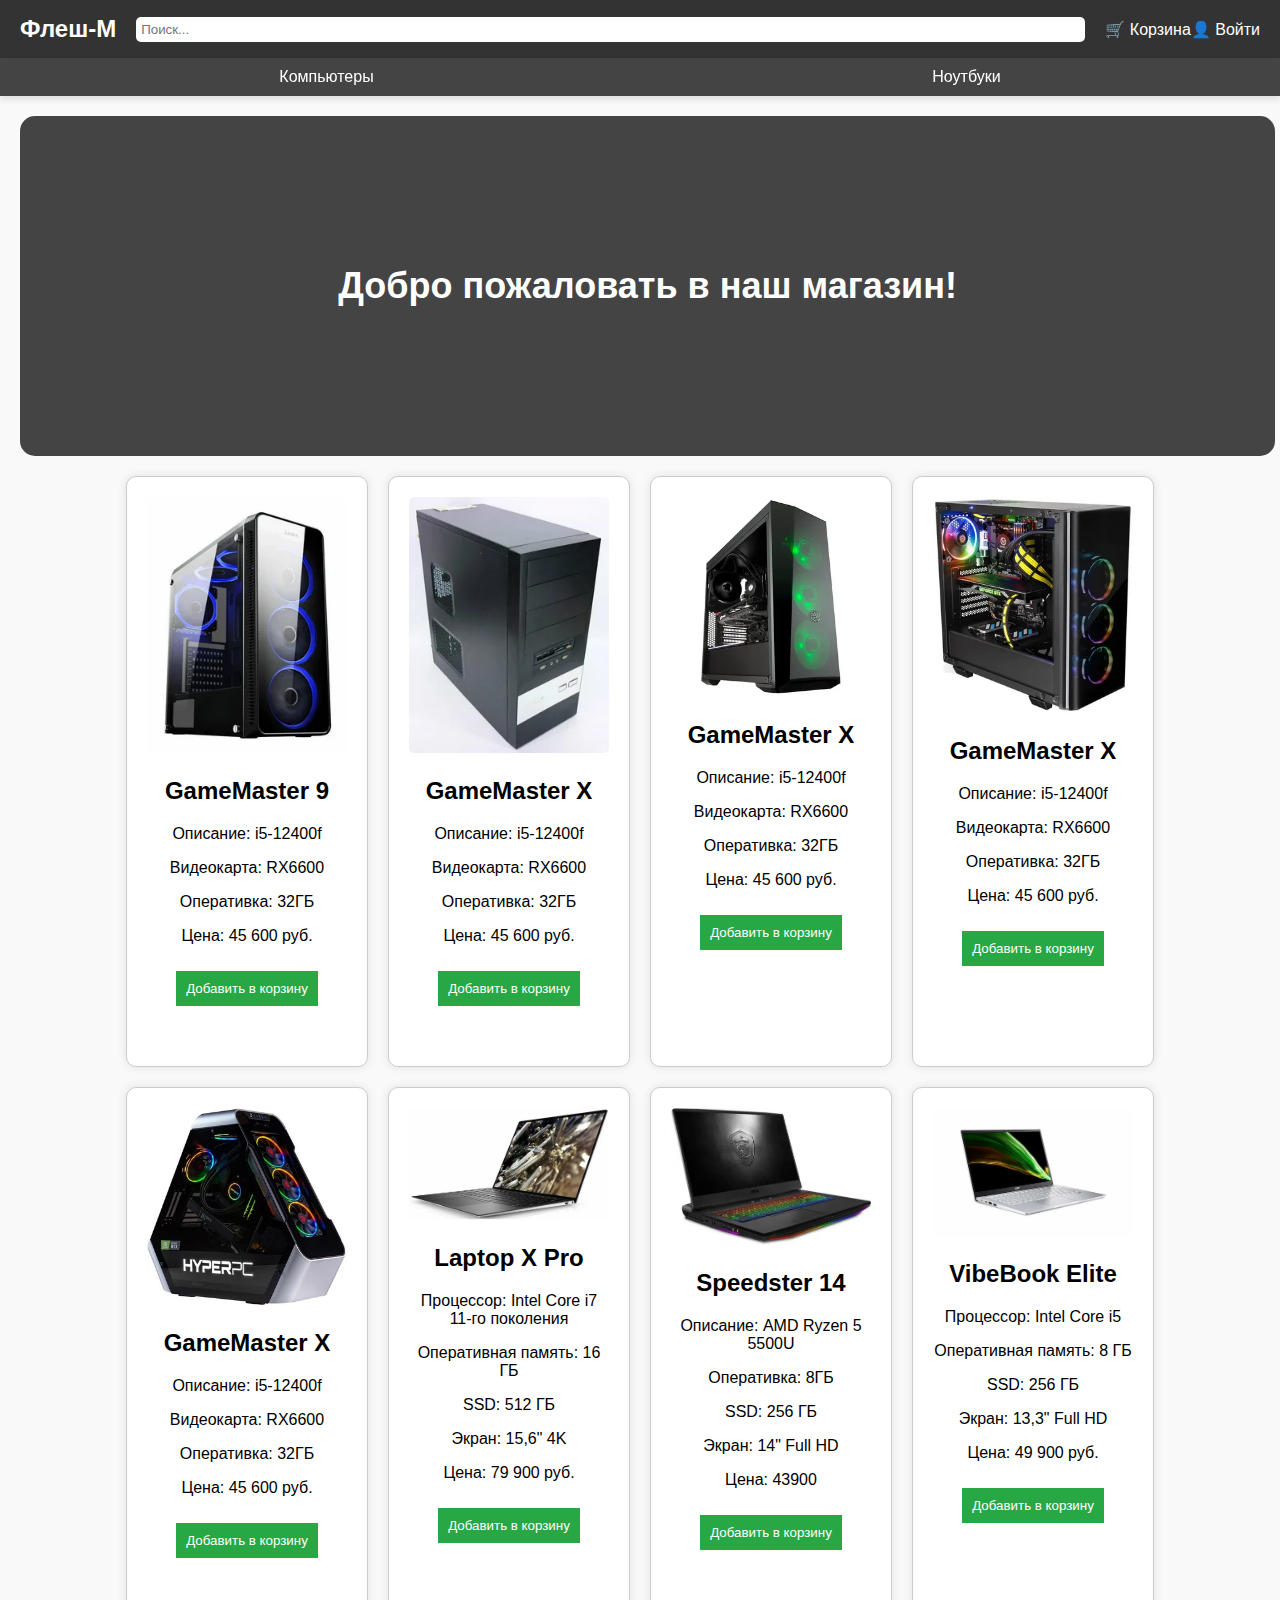
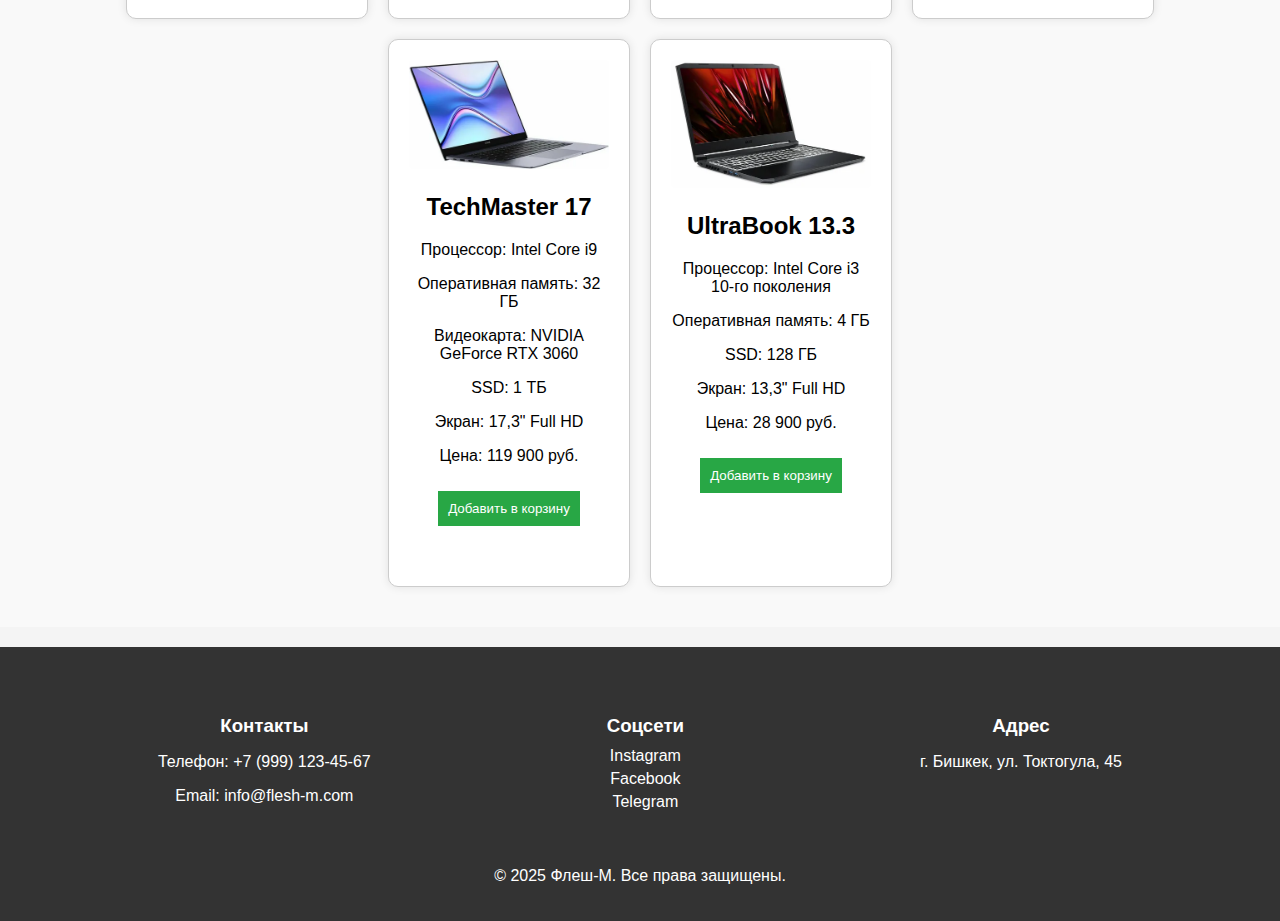
<file: index.html>
<!DOCTYPE html>
<html lang="ru">

<head>
    <meta charset="UTF-8">
    <meta name="viewport" content="width=device-width, initial-scale=1.0">
    <title>Магазин компьютеров</title>
    <link rel="stylesheet" href="styles.css">
    <link rel="stylesheet" href="mobile.css" media="screen and (max-width: 768px)">
    <meta name="viewport" content="width=device-width, initial-scale=1, maximum-scale=1">
</head>

<body>
    <header>
        <div class="logo">Флеш-М</div>
        <input type="text" placeholder="Поиск..." class="search-bar">
        <div class="cart" onclick="goToCartPage()">🛒 Корзина</div>
        <div class="user" onclick="window.location.href='vhod.html'">👤 Войти</div>
    </header>

    <nav>
        <ul>
            <li><a href="computer.html">Компьютеры</a></li>
            <li><a href="noytbyk.html">Ноутбуки</a></li>
            <!-- <li><a href="play_furniture.html">Игровая мебель</a></li> -->
        </ul>
    </nav>

    <main>
        <section class="dynamic-section">
            <h2 id="dynamic-text">Добро пожаловать в наш магазин!</h2>
        </section>

        <section class="catalog">

            <div class="product" onclick="goToProductPage(
         'GameMaster X', 
         'i5-12400f', 
         '32 ГБ', 
         'N/A',  
         'N/A', 
         45600, 
         'image/computer_1.webp',
         'GameMaster X — это мощный компьютер, оснащенный процессором **i5-12400f** и **32 ГБ оперативной памяти**. Эта конфигурация идеально подходит для игровых и профессиональных задач, таких как видеомонтаж и 3D-рендеринг. Видеокарта **RX6600** обеспечит отличную графику для любых современных игр. Компьютер представляет собой отличное решение для геймеров и пользователей, которым требуется высокая производительность.'
     )">
                <img src="image/computer_1.webp" alt="computer">
                <h2>GameMaster 9</h2>
                <p>Описание: i5-12400f</p>
                <p>Видеокарта: RX6600</p>
                <p>Оперативка: 32ГБ</p>
                <p>Цена: 45 600 руб.</p>
                <button
                    onclick="addToCart('GameMaster 9', 'i5-12400f', '32ГБ', 'RX6600', 45600, 'image/computer_1.webp')">Добавить
                    в корзину</button>
            </div>

            <div class="product" onclick="goToProductPage(
                'GameMaster X', 
                'i5-12400f', 
                '32 ГБ', 
                'N/A',  
                'N/A',  
                45600, 
                'image/computer_2.webp',
                'GameMaster X — это мощный компьютер, оснащенный процессором **i5-12400f** и **32 ГБ оперативной памяти**. Эта конфигурация идеально подходит для игровых и профессиональных задач, таких как видеомонтаж и 3D-рендеринг. Видеокарта **RX6600** обеспечит отличную графику для любых современных игр. Компьютер представляет собой отличное решение для геймеров и пользователей, которым требуется высокая производительность.'
            )">
                <img src="image/computer_2.webp" alt="computer">
                <h2>GameMaster X</h2>
                <p>Описание: i5-12400f</p>
                <p>Видеокарта: RX6600</p>
                <p>Оперативка: 32ГБ</p>
                <p>Цена: 45 600 руб.</p>
                <button
                    onclick="addToCart('GameMaster X', 'i5-12400f', '32ГБ', 'RX6600', 45600, 'image/computer_2.webp')">Добавить
                    в корзину</button>
            </div>


            <div class="product" onclick="goToProductPage(
         'GameMaster X', 
         'i5-12400f', 
         '32 ГБ', 
         'N/A',  
         'N/A',  
         45600, 
         'image/computer_3.webp',
         'GameMaster X — это мощный компьютер, оснащенный процессором **i5-12400f** и **32 ГБ оперативной памяти**. Эта конфигурация идеально подходит для игровых и профессиональных задач, таких как видеомонтаж и 3D-рендеринг. Видеокарта **RX6600** обеспечит отличную графику для любых современных игр. Компьютер представляет собой отличное решение для геймеров и пользователей, которым требуется высокая производительность.'
     )">
                <img src="image/computer_3.webp" alt="computer">
                <h2>GameMaster X</h2>
                <p>Описание: i5-12400f</p>
                <p>Видеокарта: RX6600</p>
                <p>Оперативка: 32ГБ</p>
                <p>Цена: 45 600 руб.</p>
                <button
                    onclick="addToCart('GameMaster X', 'i5-12400f', '32ГБ', 'RX6600', 45600, 'image/computer_3.webp')">Добавить
                    в корзину</button>
            </div>


            <div class="product" onclick="goToProductPage(
         'GameMaster X', 
         'i5-12400f', 
         '32 ГБ', 
         'N/A',  
         'N/A',  
         45600, 
         'image/computer_5.webp',
         'GameMaster X — это мощный компьютер, оснащенный процессором **i5-12400f** и **32 ГБ оперативной памяти**. Эта конфигурация идеально подходит для игровых и профессиональных задач, таких как видеомонтаж и 3D-рендеринг. Видеокарта **RX6600** обеспечит отличную графику для любых современных игр. Компьютер представляет собой отличное решение для геймеров и пользователей, которым требуется высокая производительность.'
     )">
                <img src="image/computer_5.webp" alt="computer">
                <h2>GameMaster X</h2>
                <p>Описание: i5-12400f</p>
                <p>Видеокарта: RX6600</p>
                <p>Оперативка: 32ГБ</p>
                <p>Цена: 45 600 руб.</p>
                <button
                    onclick="addToCart('GameMaster X', 'i5-12400f', '32ГБ', 'RX6600', 45600, 'image/computer_5.webp')">Добавить
                    в корзину</button>
            </div>

            <div class="product" onclick="goToProductPage(
                'GameMaster X', 
                'i5-12400f', 
                '32 ГБ', 
                'N/A',  
                'N/A',  
                45600, 
                'image/computer_6.webp',
                'GameMaster X — это мощный компьютер, оснащенный процессором **i5-12400f** и **32 ГБ оперативной памяти**. Эта конфигурация идеально подходит для игровых и профессиональных задач, таких как видеомонтаж и 3D-рендеринг. Видеокарта **RX6600** обеспечит отличную графику для любых современных игр. Компьютер представляет собой отличное решение для геймеров и пользователей, которым требуется высокая производительность.'
            )">
                <img src="image/computer_6.webp" alt="computer">
                <h2>GameMaster X</h2>
                <p>Описание: i5-12400f</p>
                <p>Видеокарта: RX6600</p>
                <p>Оперативка: 32ГБ</p>
                <p>Цена: 45 600 руб.</p>
                <button
                    onclick="addToCart('GameMaster X', 'i5-12400f', '32ГБ', 'RX6600', 45600, 'image/computer_6.webp')">Добавить
                    в корзину</button>
            </div>


            <div class="product" onclick="goToProductPage(
         'Laptop X Pro', 
         'Intel Core i7 11-го поколения', 
         '16 ГБ', 
         'SSD 512 ГБ', 
         '15,6\' 4K', 
         79900, 
         'image/nourbyk_1.webp',
         'Этот ноутбук оснащён мощным процессором Intel Core i7, который обеспечит отличную производительность в любых задачах — от повседневной работы до сложных вычислений и видеомонтажа. С экраном 15,6 дюйма с разрешением 4K вы сможете наслаждаться яркими и четкими изображениями, а быстрый SSD на 512 ГБ позволяет хранить все важные данные и быстро загружать приложения. Идеален для профессионалов, студентов и всех, кто ценит скорость, стиль и мощь в одном устройстве. Батарея устройства обеспечивает до 12 часов работы без подзарядки.'
     )">
                <img src="image/nourbyk_1.webp" alt="Laptop X Pro">
                <h2>Laptop X Pro</h2>
                <p>Процессор: Intel Core i7 11-го поколения</p>
                <p>Оперативная память: 16 ГБ</p>
                <p>SSD: 512 ГБ</p>
                <p>Экран: 15,6" 4K</p>
                <p>Цена: 79 900 руб.</p>
                <button
                    onclick="addToCart('Laptop X Pro', 'Intel Core i7 11-го поколения', '16 ГБ', '512 ГБ', 79900, 'image/nourbyk_1.webp')">Добавить
                    в корзину</button>
            </div>

            <div class="product"
                onclick="goToProductPage('Speedster 14', 
                'AMD Ryzen 5 5500U', 
                '8 ГБ', 
                'SSD 256 ГБ', 
                '14\' Full HD', 
                43900, 
                'image/nourbyk_2.webp',
                'Cтильный и мощный ноутбук, идеально подходящий для работы и повседневных задач. Оснащен процессором AMD Ryzen 5 5500U, который обеспечивает отличную производительность и многозадачность. 8 ГБ оперативной памяти позволяют работать с несколькими приложениями одновременно без замедлений, а SSD на 256 ГБ гарантирует быструю загрузку системы и программ. Большой 14-дюймовый экран с разрешением Full HD подарит яркие и четкие изображения, идеален для работы с документами, просмотра видео и игр. Элегантный и компактный корпус делает ноутбук удобным для ежедневных поездок, при этом его высокая производительность удовлетворит требования большинства пользователей.')">
                <img src="image/nourbyk_2.webp" alt="Speedster 14">
                <h2>Speedster 14</h2>
                <p>Описание: AMD Ryzen 5 5500U</p>
                <p>Оперативка: 8ГБ</p>
                <p>SSD: 256 ГБ</p>
                <p>Экран: 14" Full HD</p>
                <p>Цена: 43900</p>
                <button
                    onclick="addToCart('Speedster 14', 'AMD Ryzen 5 5500U', '8ГБ', '256 ГБ', 43900, 'image/nourbyk_2.webp')">Добавить
                    в корзину</button>
            </div>

            <div class="product" onclick="goToProductPage(
         'VibeBook Elite', 
         'Intel Core i5', 
         '8 ГБ', 
         'SSD 256 ГБ', 
         '13,3\' Full HD', 
         49900, 
         'image/nourbyk_3.webp',
         'VibeBook Elite — компактный и мощный ноутбук, который идеально подходит для работы, учебы и повседневных задач. Оснащен процессором **Intel Core i5**, который обеспечивает отличную производительность для большинства задач. **8 ГБ оперативной памяти** обеспечивают плавную работу с несколькими приложениями одновременно, а **SSD на 256 ГБ** позволяет хранить все необходимые данные и быстро загружать системы и программы. Экран **13,3 дюйма Full HD** обеспечивает яркую и четкую картинку для комфортного просмотра. Этот ноутбук является отличным выбором для тех, кто ищет баланс между производительностью и компактностью. Батарея устройства обеспечивает до 10 часов работы без подзарядки.'
     )">
                <img src="image/nourbyk_3.webp" alt="VibeBook Elite">
                <h2>VibeBook Elite</h2>
                <p>Процессор: Intel Core i5</p>
                <p>Оперативная память: 8 ГБ</p>
                <p>SSD: 256 ГБ</p>
                <p>Экран: 13,3" Full HD</p>
                <p>Цена: 49 900 руб.</p>
                <button
                    onclick="addToCart('VibeBook Elite', 'Intel Core i5', '8 ГБ', '256 ГБ', 49900, 'image/nourbyk_3.webp')">Добавить
                    в корзину</button>
            </div>


            <div class="product" onclick="goToProductPage(
         'TechMaster 17', 
         'Intel Core i9', 
         '32 ГБ', 
         'SSD 1 ТБ', 
         '17,3\' Full HD', 
         119900, 
         'image/nourbyk_4.webp',
         'TechMaster 17 — это мощный ноутбук, созданный для профессионалов и геймеров. Оснащён **процессором Intel Core i9**, который обеспечивает невероятную производительность, идеально подходящий для сложных задач, таких как видеомонтаж, 3D-рендеринг и игры. С **32 ГБ оперативной памяти** и видеокартой **NVIDIA GeForce RTX 3060** он способен справляться с самыми требовательными программами и играми. **SSD на 1 ТБ** обеспечивает огромный объём для хранения данных и быструю загрузку приложений. Большой **17,3-дюймовый экран Full HD** подарит вам незабываемое визуальное восприятие. Этот ноутбук подходит тем, кто не готов идти на компромиссы и хочет иметь лучший инструмент для работы и развлечений.'
     )">
                <img src="image/nourbyk_4.webp" alt="TechMaster 17">
                <h2>TechMaster 17</h2>
                <p>Процессор: Intel Core i9</p>
                <p>Оперативная память: 32 ГБ</p>
                <p>Видеокарта: NVIDIA GeForce RTX 3060</p>
                <p>SSD: 1 ТБ</p>
                <p>Экран: 17,3" Full HD</p>
                <p>Цена: 119 900 руб.</p>
                <button
                    onclick="addToCart('TechMaster 17', 'Intel Core i9', '32 ГБ', '1 ТБ', 119900, 'image/nourbyk_4.webp')">Добавить
                    в корзину</button>
            </div>

            <div class="product" onclick="goToProductPage(
         'UltraBook 13.3', 
         'Intel Core i3 10-го поколения', 
         '4 ГБ', 
         'SSD 128 ГБ', 
         '13,3\' Full HD', 
         28900, 
         'image/nourbyk_5.webp',
         'UltraBook 13.3 — это компактный и легкий ноутбук для повседневных задач. Оснащен **процессором Intel Core i3 10-го поколения**, он обеспечит хорошую производительность для работы с офисными приложениями, интернет-серфинга и просмотра видео. **4 ГБ оперативной памяти** идеально подходят для базовых задач, а **SSD на 128 ГБ** обеспечит достаточно места для хранения документов, фотографий и музыки. Экран **13,3 дюйма Full HD** гарантирует четкость изображения и комфорт при работе. Этот ноутбук — отличный выбор для студентов и пользователей, которым не нужно много ресурсов, но важно удобство и мобильность.'
     )">
                <img src="image/nourbyk_5.webp" alt="UltraBook 13.3">
                <h2>UltraBook 13.3</h2>
                <p>Процессор: Intel Core i3 10-го поколения</p>
                <p>Оперативная память: 4 ГБ</p>
                <p>SSD: 128 ГБ</p>
                <p>Экран: 13,3" Full HD</p>
                <p>Цена: 28 900 руб.</p>
                <button
                    onclick="addToCart('UltraBook 13.3', 'Intel Core i3 10-го поколения', '4 ГБ', '128 ГБ', 28900, 'image/nourbyk_5.webp')">Добавить
                    в корзину</button>
            </div>



            <!-- Другие товары -->
        </section>
    </main>

    <footer>
        <div class="footer-content">
            <div class="footer-section">
                <h3>Контакты</h3>
                <p>Телефон: +7 (999) 123-45-67</p>
                <p>Email: info@flesh-m.com</p>
            </div>
            <div class="footer-section">
                <h3>Соцсети</h3>
                <a href="#">Instagram</a>
                <a href="#">Facebook</a>
                <a href="#">Telegram</a>
            </div>
            <div class="footer-section">
                <h3>Адрес</h3>
                <p>г. Бишкек, ул. Токтогула, 45</p>
            </div>
        </div>
        <p>&copy; 2025 Флеш-М. Все права защищены.</p>
    </footer>

    <script src="script.js"></script>
    <script src="text_slide.js"></script>
</body>

</html>
</file>
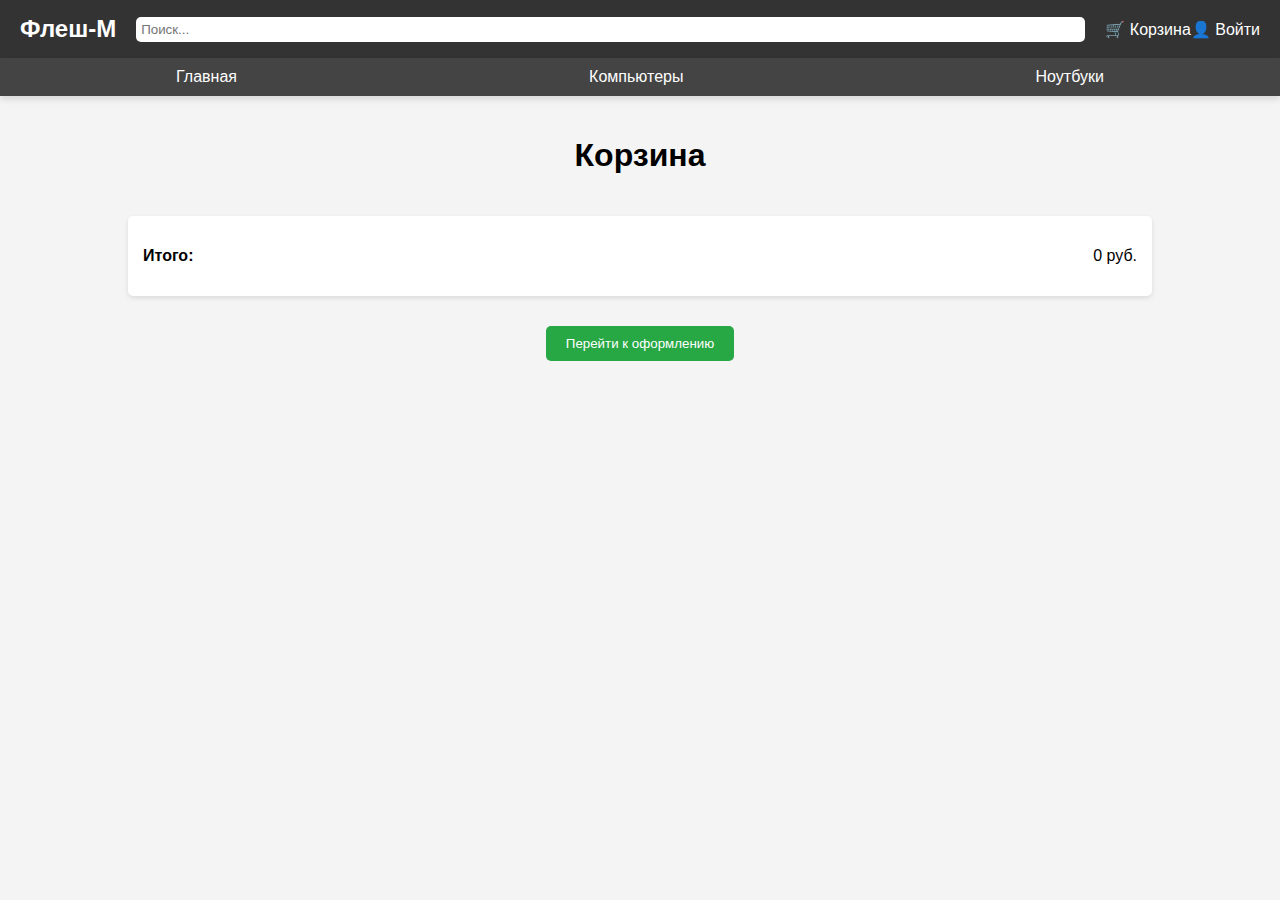
<file: cart.html>
<!DOCTYPE html>
<html lang="ru">

<head>
    <meta charset="UTF-8">
    <meta name="viewport" content="width=device-width, initial-scale=1.0">
    <title>Корзина</title>
    <link rel="stylesheet" href="styles.css">
    <link rel="stylesheet" href="mobile.css" media="screen and (max-width: 768px)">
    <meta name="viewport" content="width=device-width, initial-scale=1, maximum-scale=1">

    <style>
        /* Стили для страницы корзины */
        body {
            font-family: Arial, sans-serif;
            background-color: #f4f4f4;
            margin: 0;
            padding: 0;
        }

        .container {
            width: 80%;
            margin: auto;
            padding: 20px;
        }

        h1 {
            text-align: center;
        }

        .cart-items {
            display: flex;
            flex-direction: column;
            margin-top: 20px;
        }

        .cart-item {
            display: flex;
            justify-content: space-between;
            align-items: center;
            background-color: #fff;
            padding: 15px;
            margin: 10px 0;
            border-radius: 5px;
            box-shadow: 0 2px 5px rgba(0, 0, 0, 0.1);
        }

        .cart-item img {
            width: 100px;
            height: auto;
        }

        .cart-item-info {
            flex: 1;
            margin-left: 20px;
        }

        .cart-item-info p {
            margin: 5px 0;
        }

        .cart-item-actions button {
            padding: 5px 10px;
            background-color: #007BFF;
            color: white;
            border: none;
            cursor: pointer;
            border-radius: 5px;
        }

        .cart-item-actions button:hover {
            background-color: #0056b3;
        }

        .total-price {
            display: flex;
            justify-content: space-between;
            background-color: #fff;
            padding: 15px;
            margin-top: 20px;
            border-radius: 5px;
            box-shadow: 0 2px 5px rgba(0, 0, 0, 0.1);
        }

        .checkout-btn {
            padding: 10px 20px;
            background-color: #28a745;
            color: white;
            border: none;
            cursor: pointer;
            border-radius: 5px;
            text-align: center;
        }

        .checkout-btn:hover {
            background-color: #218838;
        }
    </style>
</head>

<body>

    <header>
        <div class="logo">Флеш-М</div>
        <input type="text" placeholder="Поиск..." class="search-bar">
        <div class="cart" onclick="goToCartPage()">🛒 Корзина</div>
        <div class="user" onclick="window.location.href='vhod.html'">👤 Войти</div>
    </header>

    <nav>
        <ul>
            <li><a href="index.html">Главная</a></li>
            <li><a href="computer.html">Компьютеры</a></li>
            <li><a href="noytbyk.html">Ноутбуки</a></li>
            <!-- <li><a href="play_furniture.html">Игровая мебель</a></li> -->
        </ul>
    </nav>

    <div class="container">

        <h1>Корзина</h1>

        <!-- Список товаров в корзине -->
        <div class="cart-items" id="cartItems">
            <!-- Товары будут добавляться через JavaScript -->
        </div>

        <!-- Итоговая сумма -->
        <div class="total-price">
            <p><strong>Итого:</strong></p>
            <p id="totalPrice">0 руб.</p>
        </div>

        <!-- Кнопка оформления заказа -->
        <div style="text-align: center; margin-top: 20px;">
            <button class="checkout-btn">Перейти к оформлению</button>
        </div>
    </div>

    <script src="script.js"></script>

</body>

</html>
</file>
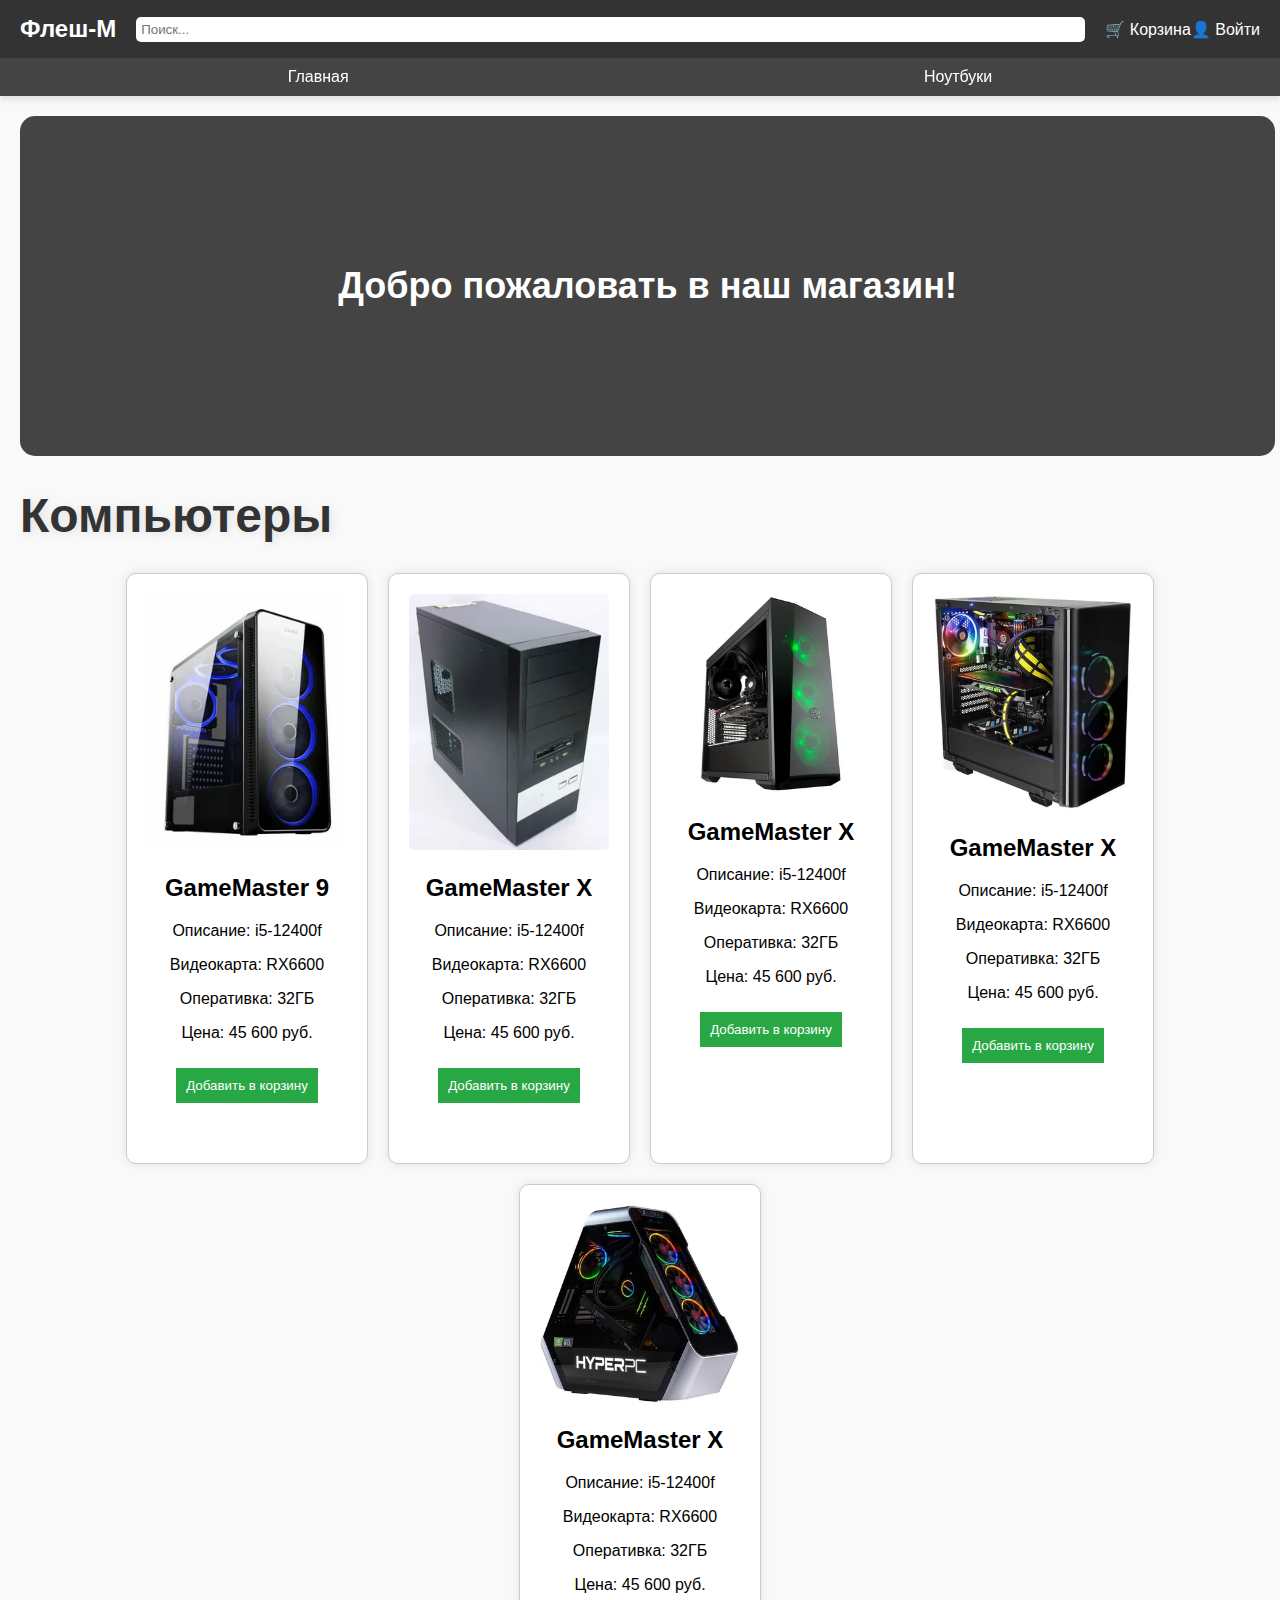
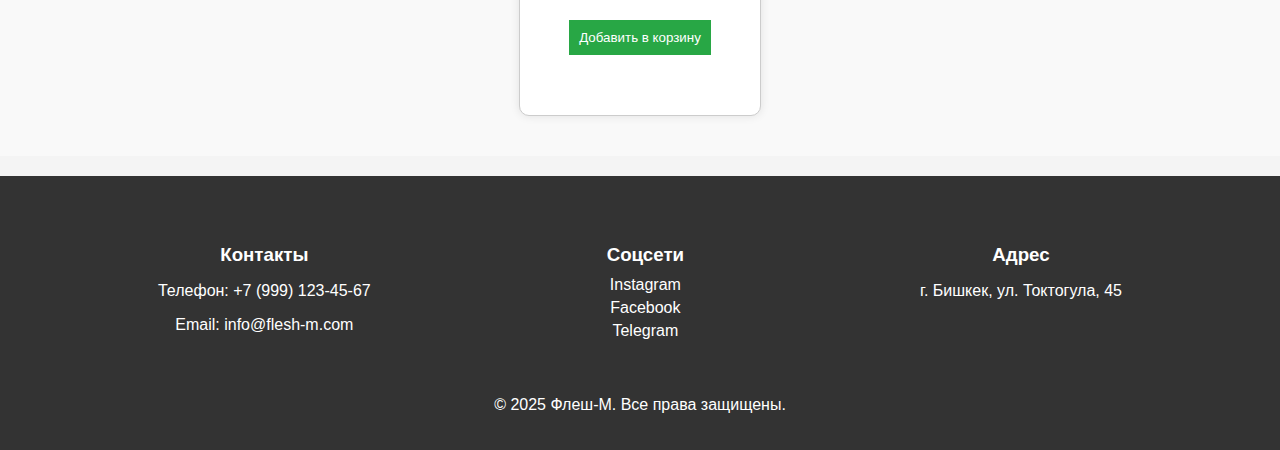
<file: computer.html>
<!DOCTYPE html>
<html lang="ru">

<head>
    <meta charset="UTF-8">
    <meta name="viewport" content="width=device-width, initial-scale=1.0">
    <title>Компьютеры - Флеш-М</title>
    <link rel="stylesheet" href="styles.css">
    <link rel="stylesheet" href="computer.css">
    <link rel="stylesheet" href="mobile.css" media="screen and (max-width: 768px)">
    <meta name="viewport" content="width=device-width, initial-scale=1, maximum-scale=1">
</head>

<body>
    <header>
        <div class="logo">Флеш-М</div>
        <input type="text" placeholder="Поиск..." class="search-bar">
        <div class="cart" onclick="goToCartPage()">🛒 Корзина</div>
        <div class="user">👤 Войти</div>
    </header>

    <nav>
        <ul>
            <li><a href="index.html">Главная</a></li>
            <li><a href="noytbyk.html">Ноутбуки</a></li>
            <!-- <li><a href="play_furniture.html">Игровая мебель</a></li> -->
        </ul>
    </nav>

    <main>
        <section class="dynamic-section">
            <h2 id="dynamic-text">Добро пожаловать в наш магазин!</h2>
        </section>

        <section class="section-title">
            <h1>Компьютеры</h1>
        </section>

        <section class="catalog">
            <div class="product" onclick="goToProductPage(
         'GameMaster X', 
         'i5-12400f', 
         '32 ГБ', 
         'N/A',  
         'N/A', 
         45600, 
         'image/computer_1.webp',
         'GameMaster X — это мощный компьютер, оснащенный процессором **i5-12400f** и **32 ГБ оперативной памяти**. Эта конфигурация идеально подходит для игровых и профессиональных задач, таких как видеомонтаж и 3D-рендеринг. Видеокарта **RX6600** обеспечит отличную графику для любых современных игр. Компьютер представляет собой отличное решение для геймеров и пользователей, которым требуется высокая производительность.'
     )">
                <img src="image/computer_1.webp" alt="computer">
                <h2>GameMaster 9</h2>
                <p>Описание: i5-12400f</p>
                <p>Видеокарта: RX6600</p>
                <p>Оперативка: 32ГБ</p>
                <p>Цена: 45 600 руб.</p>
                <button
                    onclick="addToCart('GameMaster 9', 'i5-12400f', '32ГБ', 'RX6600', 45600, 'image/computer_1.webp')">Добавить
                    в корзину</button>
            </div>

            <div class="product" onclick="goToProductPage(
                'GameMaster X', 
                'i5-12400f', 
                '32 ГБ', 
                'N/A',  
                'N/A',  
                45600, 
                'image/computer_2.webp',
                'GameMaster X — это мощный компьютер, оснащенный процессором **i5-12400f** и **32 ГБ оперативной памяти**. Эта конфигурация идеально подходит для игровых и профессиональных задач, таких как видеомонтаж и 3D-рендеринг. Видеокарта **RX6600** обеспечит отличную графику для любых современных игр. Компьютер представляет собой отличное решение для геймеров и пользователей, которым требуется высокая производительность.'
            )">
                <img src="image/computer_2.webp" alt="computer">
                <h2>GameMaster X</h2>
                <p>Описание: i5-12400f</p>
                <p>Видеокарта: RX6600</p>
                <p>Оперативка: 32ГБ</p>
                <p>Цена: 45 600 руб.</p>
                <button
                    onclick="addToCart('GameMaster X', 'i5-12400f', '32ГБ', 'RX6600', 45600, 'image/computer_2.webp')">Добавить
                    в корзину</button>
            </div>


            <div class="product" onclick="goToProductPage(
         'GameMaster X', 
         'i5-12400f', 
         '32 ГБ', 
         'N/A',  
         'N/A',  
         45600, 
         'image/computer_3.webp',
         'GameMaster X — это мощный компьютер, оснащенный процессором **i5-12400f** и **32 ГБ оперативной памяти**. Эта конфигурация идеально подходит для игровых и профессиональных задач, таких как видеомонтаж и 3D-рендеринг. Видеокарта **RX6600** обеспечит отличную графику для любых современных игр. Компьютер представляет собой отличное решение для геймеров и пользователей, которым требуется высокая производительность.'
     )">
                <img src="image/computer_3.webp" alt="computer">
                <h2>GameMaster X</h2>
                <p>Описание: i5-12400f</p>
                <p>Видеокарта: RX6600</p>
                <p>Оперативка: 32ГБ</p>
                <p>Цена: 45 600 руб.</p>
                <button
                    onclick="addToCart('GameMaster X', 'i5-12400f', '32ГБ', 'RX6600', 45600, 'image/computer_3.webp')">Добавить
                    в корзину</button>
            </div>


            <div class="product" onclick="goToProductPage(
         'GameMaster X', 
         'i5-12400f', 
         '32 ГБ', 
         'N/A',  
         'N/A',  
         45600, 
         'image/computer_5.webp',
         'GameMaster X — это мощный компьютер, оснащенный процессором **i5-12400f** и **32 ГБ оперативной памяти**. Эта конфигурация идеально подходит для игровых и профессиональных задач, таких как видеомонтаж и 3D-рендеринг. Видеокарта **RX6600** обеспечит отличную графику для любых современных игр. Компьютер представляет собой отличное решение для геймеров и пользователей, которым требуется высокая производительность.'
     )">
                <img src="image/computer_5.webp" alt="computer">
                <h2>GameMaster X</h2>
                <p>Описание: i5-12400f</p>
                <p>Видеокарта: RX6600</p>
                <p>Оперативка: 32ГБ</p>
                <p>Цена: 45 600 руб.</p>
                <button
                    onclick="addToCart('GameMaster X', 'i5-12400f', '32ГБ', 'RX6600', 45600, 'image/computer_5.webp')">Добавить
                    в корзину</button>
            </div>

            <div class="product" onclick="goToProductPage(
                'GameMaster X', 
                'i5-12400f', 
                '32 ГБ', 
                'N/A',  
                'N/A',  
                45600, 
                'image/computer_6.webp',
                'GameMaster X — это мощный компьютер, оснащенный процессором **i5-12400f** и **32 ГБ оперативной памяти**. Эта конфигурация идеально подходит для игровых и профессиональных задач, таких как видеомонтаж и 3D-рендеринг. Видеокарта **RX6600** обеспечит отличную графику для любых современных игр. Компьютер представляет собой отличное решение для геймеров и пользователей, которым требуется высокая производительность.'
            )">
                <img src="image/computer_6.webp" alt="computer">
                <h2>GameMaster X</h2>
                <p>Описание: i5-12400f</p>
                <p>Видеокарта: RX6600</p>
                <p>Оперативка: 32ГБ</p>
                <p>Цена: 45 600 руб.</p>
                <button
                    onclick="addToCart('GameMaster X', 'i5-12400f', '32ГБ', 'RX6600', 45600, 'image/computer_6.webp')">Добавить
                    в корзину</button>
            </div>


            <!-- Можно добавить больше компьютеров здесь -->
        </section>
    </main>

    <footer>
        <div class="footer-content">
            <div class="footer-section">
                <h3>Контакты</h3>
                <p>Телефон: +7 (999) 123-45-67</p>
                <p>Email: info@flesh-m.com</p>
            </div>
            <div class="footer-section">
                <h3>Соцсети</h3>
                <a href="#">Instagram</a>
                <a href="#">Facebook</a>
                <a href="#">Telegram</a>
            </div>
            <div class="footer-section">
                <h3>Адрес</h3>
                <p>г. Бишкек, ул. Токтогула, 45</p>
            </div>
        </div>
        <p>&copy; 2025 Флеш-М. Все права защищены.</p>
    </footer>
    <script src="script.js"></script>
    <script src="text_slide.js"></script>
</body>

</html>
</file>
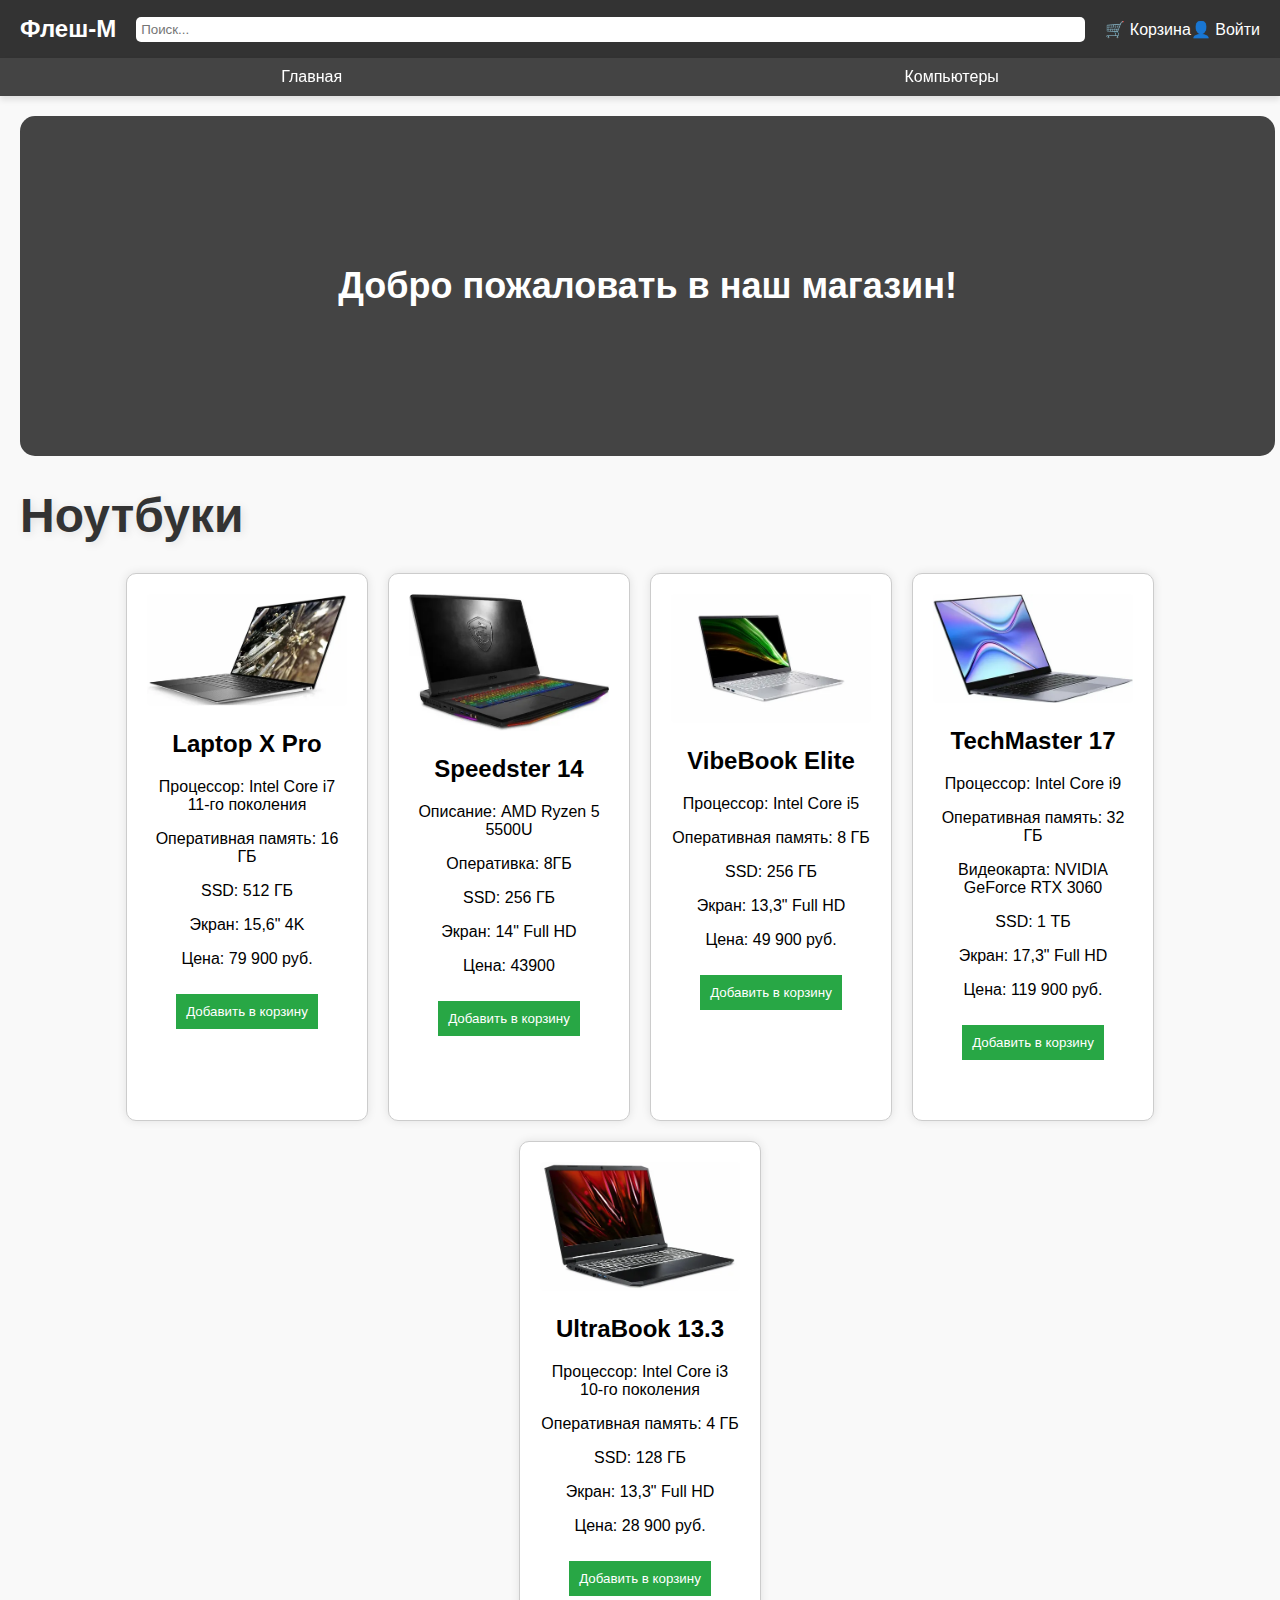
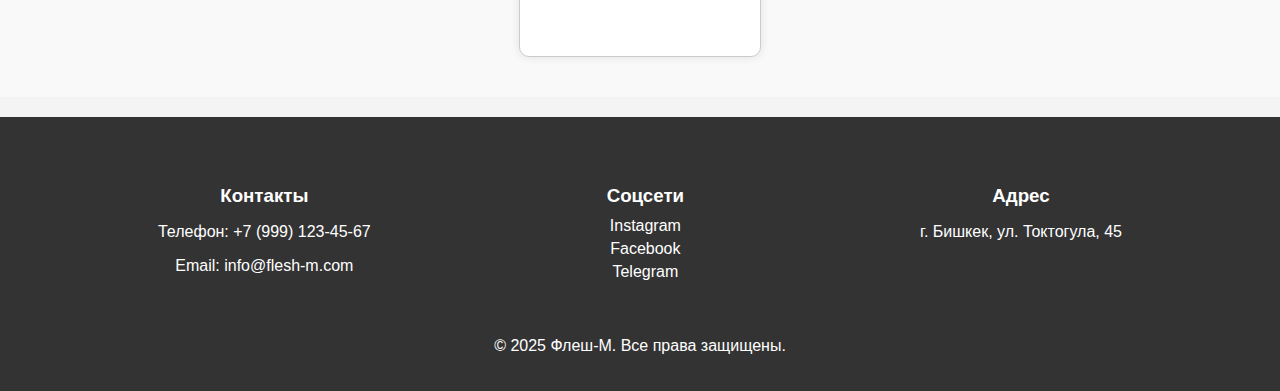
<file: noytbyk.html>
<!DOCTYPE html>
<html lang="ru">

<head>
    <meta charset="UTF-8">
    <meta name="viewport" content="width=device-width, initial-scale=1.0">
    <title>Компьютеры - Флеш-М</title>
    <link rel="stylesheet" href="styles.css">
    <link rel="stylesheet" href="computer.css">
</head>

<body>
    <header>
        <div class="logo">Флеш-М</div>
        <input type="text" placeholder="Поиск..." class="search-bar">
        <div class="cart" onclick="goToCartPage()">🛒 Корзина</div>
        <div class="user" onclick="window.location.href='vhod.html'">👤 Войти</div>
    </header>

    <nav>
        <ul>
            <li><a href="index.html">Главная</a></li>
            <li><a href="computer.html">Компьютеры</a></li>
        </ul>
    </nav>

    <main>
        <section class="dynamic-section">
            <h2 id="dynamic-text">Добро пожаловать в наш магазин!</h2>
        </section>

        <section class="section-title">
            <h1>Ноутбуки</h1>
        </section>

        <section class="catalog">

            <div class="product" onclick="goToProductPage(
         'Laptop X Pro', 
         'Intel Core i7 11-го поколения', 
         '16 ГБ', 
         'SSD 512 ГБ', 
         '15,6\' 4K', 
         79900, 
         'image/nourbyk_1.webp',
         'Этот ноутбук оснащён мощным процессором Intel Core i7, который обеспечит отличную производительность в любых задачах — от повседневной работы до сложных вычислений и видеомонтажа. С экраном 15,6 дюйма с разрешением 4K вы сможете наслаждаться яркими и четкими изображениями, а быстрый SSD на 512 ГБ позволяет хранить все важные данные и быстро загружать приложения. Идеален для профессионалов, студентов и всех, кто ценит скорость, стиль и мощь в одном устройстве. Батарея устройства обеспечивает до 12 часов работы без подзарядки.'
     )">
                <img src="image/nourbyk_1.webp" alt="Laptop X Pro">
                <h2>Laptop X Pro</h2>
                <p>Процессор: Intel Core i7 11-го поколения</p>
                <p>Оперативная память: 16 ГБ</p>
                <p>SSD: 512 ГБ</p>
                <p>Экран: 15,6" 4K</p>
                <p>Цена: 79 900 руб.</p>
                <button
                    onclick="addToCart('Laptop X Pro', 'Intel Core i7 11-го поколения', '16 ГБ', '512 ГБ', 79900, 'image/nourbyk_1.webp')">Добавить
                    в корзину</button>
            </div>

            <div class="product"
                onclick="goToProductPage('Speedster 14', 
                'AMD Ryzen 5 5500U', 
                '8 ГБ', 
                'SSD 256 ГБ', 
                '14\' Full HD', 
                43900, 
                'image/nourbyk_2.webp',
                'Cтильный и мощный ноутбук, идеально подходящий для работы и повседневных задач. Оснащен процессором AMD Ryzen 5 5500U, который обеспечивает отличную производительность и многозадачность. 8 ГБ оперативной памяти позволяют работать с несколькими приложениями одновременно без замедлений, а SSD на 256 ГБ гарантирует быструю загрузку системы и программ. Большой 14-дюймовый экран с разрешением Full HD подарит яркие и четкие изображения, идеален для работы с документами, просмотра видео и игр. Элегантный и компактный корпус делает ноутбук удобным для ежедневных поездок, при этом его высокая производительность удовлетворит требования большинства пользователей.')">
                <img src="image/nourbyk_2.webp" alt="Speedster 14">
                <h2>Speedster 14</h2>
                <p>Описание: AMD Ryzen 5 5500U</p>
                <p>Оперативка: 8ГБ</p>
                <p>SSD: 256 ГБ</p>
                <p>Экран: 14" Full HD</p>
                <p>Цена: 43900</p>
                <button
                    onclick="addToCart('Speedster 14', 'AMD Ryzen 5 5500U', '8ГБ', '256 ГБ', 43900, 'image/nourbyk_2.webp')">Добавить
                    в корзину</button>
            </div>

            <div class="product" onclick="goToProductPage(
         'VibeBook Elite', 
         'Intel Core i5', 
         '8 ГБ', 
         'SSD 256 ГБ', 
         '13,3\' Full HD', 
         49900, 
         'image/nourbyk_3.webp',
         'VibeBook Elite — компактный и мощный ноутбук, который идеально подходит для работы, учебы и повседневных задач. Оснащен процессором **Intel Core i5**, который обеспечивает отличную производительность для большинства задач. **8 ГБ оперативной памяти** обеспечивают плавную работу с несколькими приложениями одновременно, а **SSD на 256 ГБ** позволяет хранить все необходимые данные и быстро загружать системы и программы. Экран **13,3 дюйма Full HD** обеспечивает яркую и четкую картинку для комфортного просмотра. Этот ноутбук является отличным выбором для тех, кто ищет баланс между производительностью и компактностью. Батарея устройства обеспечивает до 10 часов работы без подзарядки.'
     )">
                <img src="image/nourbyk_3.webp" alt="VibeBook Elite">
                <h2>VibeBook Elite</h2>
                <p>Процессор: Intel Core i5</p>
                <p>Оперативная память: 8 ГБ</p>
                <p>SSD: 256 ГБ</p>
                <p>Экран: 13,3" Full HD</p>
                <p>Цена: 49 900 руб.</p>
                <button
                    onclick="addToCart('VibeBook Elite', 'Intel Core i5', '8 ГБ', '256 ГБ', 49900, 'image/nourbyk_3.webp')">Добавить
                    в корзину</button>
            </div>


            <div class="product" onclick="goToProductPage(
         'TechMaster 17', 
         'Intel Core i9', 
         '32 ГБ', 
         'SSD 1 ТБ', 
         '17,3\' Full HD', 
         119900, 
         'image/nourbyk_4.webp',
         'TechMaster 17 — это мощный ноутбук, созданный для профессионалов и геймеров. Оснащён **процессором Intel Core i9**, который обеспечивает невероятную производительность, идеально подходящий для сложных задач, таких как видеомонтаж, 3D-рендеринг и игры. С **32 ГБ оперативной памяти** и видеокартой **NVIDIA GeForce RTX 3060** он способен справляться с самыми требовательными программами и играми. **SSD на 1 ТБ** обеспечивает огромный объём для хранения данных и быструю загрузку приложений. Большой **17,3-дюймовый экран Full HD** подарит вам незабываемое визуальное восприятие. Этот ноутбук подходит тем, кто не готов идти на компромиссы и хочет иметь лучший инструмент для работы и развлечений.'
     )">
                <img src="image/nourbyk_4.webp" alt="TechMaster 17">
                <h2>TechMaster 17</h2>
                <p>Процессор: Intel Core i9</p>
                <p>Оперативная память: 32 ГБ</p>
                <p>Видеокарта: NVIDIA GeForce RTX 3060</p>
                <p>SSD: 1 ТБ</p>
                <p>Экран: 17,3" Full HD</p>
                <p>Цена: 119 900 руб.</p>
                <button
                    onclick="addToCart('TechMaster 17', 'Intel Core i9', '32 ГБ', '1 ТБ', 119900, 'image/nourbyk_4.webp')">Добавить
                    в корзину</button>
            </div>

            <div class="product" onclick="goToProductPage(
         'UltraBook 13.3', 
         'Intel Core i3 10-го поколения', 
         '4 ГБ', 
         'SSD 128 ГБ', 
         '13,3\' Full HD', 
         28900, 
         'image/nourbyk_5.webp',
         'UltraBook 13.3 — это компактный и легкий ноутбук для повседневных задач. Оснащен **процессором Intel Core i3 10-го поколения**, он обеспечит хорошую производительность для работы с офисными приложениями, интернет-серфинга и просмотра видео. **4 ГБ оперативной памяти** идеально подходят для базовых задач, а **SSD на 128 ГБ** обеспечит достаточно места для хранения документов, фотографий и музыки. Экран **13,3 дюйма Full HD** гарантирует четкость изображения и комфорт при работе. Этот ноутбук — отличный выбор для студентов и пользователей, которым не нужно много ресурсов, но важно удобство и мобильность.'
     )">
                <img src="image/nourbyk_5.webp" alt="UltraBook 13.3">
                <h2>UltraBook 13.3</h2>
                <p>Процессор: Intel Core i3 10-го поколения</p>
                <p>Оперативная память: 4 ГБ</p>
                <p>SSD: 128 ГБ</p>
                <p>Экран: 13,3" Full HD</p>
                <p>Цена: 28 900 руб.</p>
                <button
                    onclick="addToCart('UltraBook 13.3', 'Intel Core i3 10-го поколения', '4 ГБ', '128 ГБ', 28900, 'image/nourbyk_5.webp')">Добавить
                    в корзину</button>
            </div>

            <!-- Можно добавить больше компьютеров здесь -->
        </section>
    </main>

    <footer>
        <div class="footer-content">
            <div class="footer-section">
                <h3>Контакты</h3>
                <p>Телефон: +7 (999) 123-45-67</p>
                <p>Email: info@flesh-m.com</p>
            </div>
            <div class="footer-section">
                <h3>Соцсети</h3>
                <a href="#">Instagram</a>
                <a href="#">Facebook</a>
                <a href="#">Telegram</a>
            </div>
            <div class="footer-section">
                <h3>Адрес</h3>
                <p>г. Бишкек, ул. Токтогула, 45</p>
            </div>
        </div>
        <p>&copy; 2025 Флеш-М. Все права защищены.</p>
    </footer>
    <script src="script.js"></script>
    <script src="text_slide.js"></script>
</body>

</html>
</file>
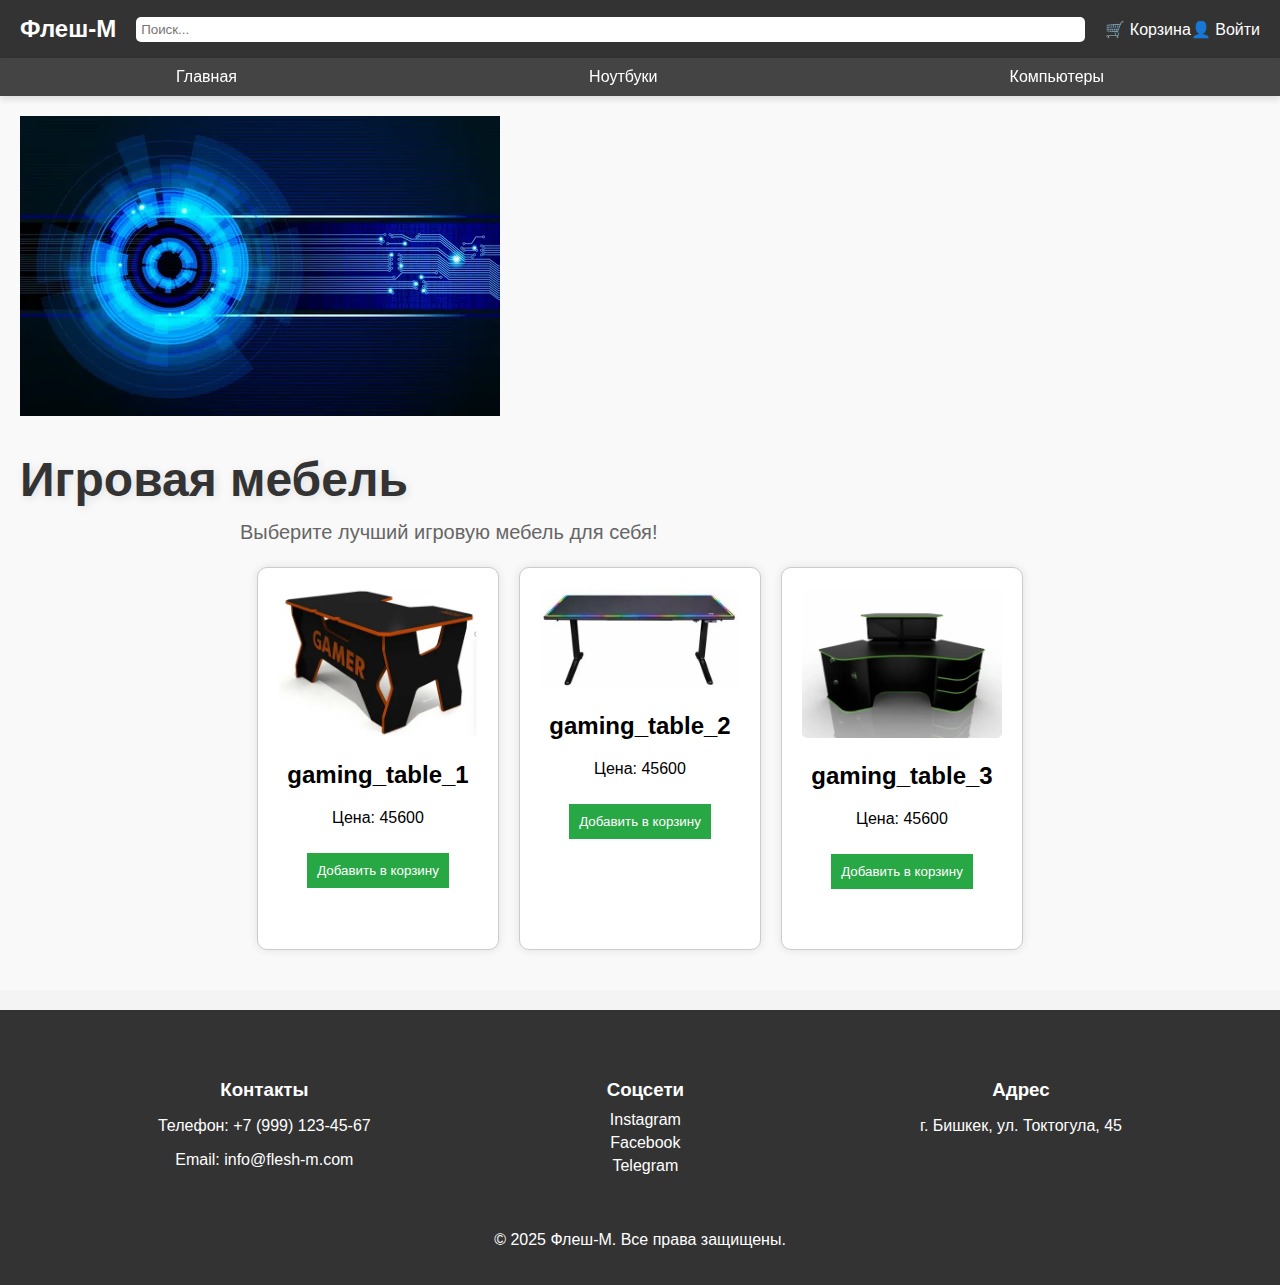
<file: play_furniture.html>
<!DOCTYPE html>
<html lang="ru">
<head>
    <meta charset="UTF-8">
    <meta name="viewport" content="width=device-width, initial-scale=1.0">
    <title>Компьютеры - Флеш-М</title>
    <link rel="stylesheet" href="styles.css">
    <link rel="stylesheet" href="computer.css">
</head>
<body>
    <header>
        <div class="logo">Флеш-М</div>
        <input type="text" placeholder="Поиск..." class="search-bar">
        <div class="cart">🛒 Корзина</div>
        <div class="user">👤 Войти</div>
    </header>
    
    <nav>
        <ul>
            <li><a href="index.html">Главная</a></li>
            <li><a href="noytbyk.html">Ноутбуки</a></li>
            <li><a href="computer.html">Компьютеры</a></li>
        </ul>
    </nav>
    
    <main>
        <section class="banner">
            <img src="image/akchia.png" alt="Баннер">
        </section>

        <section class="section-title">
            <h1>Игровая мебель</h1>
            <p>Выберите лучший игровую мебель для себя!</p>
        </section>
        
        <section class="catalog">

            <div class="product">
                <img src="image/gaming_table_1.webp" alt="gaming_table">
                <h2>gaming_table_1</h2>
                <p>Цена: 45600</p>
                <button>Добавить в корзину</button>
            </div>

            <div class="product">
                <img src="image/gaming_table_2.webp" alt="gaming_table">
                <h2>gaming_table_2</h2>
                <p>Цена: 45600</p>
                <button>Добавить в корзину</button>
            </div>

            <div class="product">
                <img src="image/gaming_table_3.webp" alt="gaming_table">
                <h2>gaming_table_3</h2>
                <p>Цена: 45600</p>
                <button>Добавить в корзину</button>
            </div>
            
            <!-- Можно добавить больше компьютеров здесь -->
        </section>
    </main>
    
    <footer>
        <div class="footer-content">
            <div class="footer-section">
                <h3>Контакты</h3>
                <p>Телефон: +7 (999) 123-45-67</p>
                <p>Email: info@flesh-m.com</p>
            </div>
            <div class="footer-section">
                <h3>Соцсети</h3>
                <a href="#">Instagram</a>
                <a href="#">Facebook</a>
                <a href="#">Telegram</a>
            </div>
            <div class="footer-section">
                <h3>Адрес</h3>
                <p>г. Бишкек, ул. Токтогула, 45</p>
            </div>
        </div>
        <p>&copy; 2025 Флеш-М. Все права защищены.</p>
    </footer>
</body>
</html>
</file>
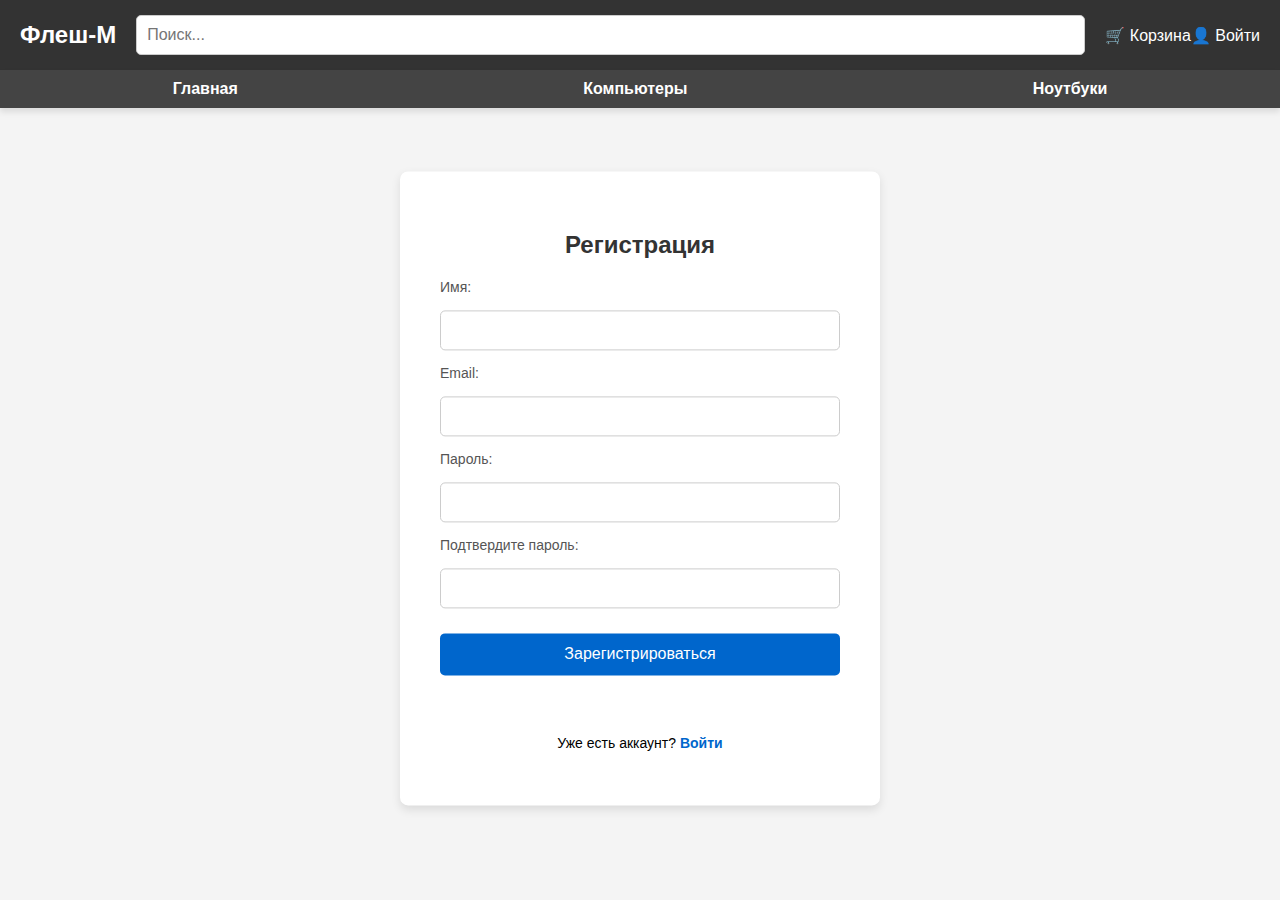
<file: register.html>
<!DOCTYPE html>
<html lang="en">
<head>
    <meta charset="UTF-8">
    <meta name="viewport" content="width=device-width, initial-scale=1.0">
    <title>Регистрация</title>
    <link rel="stylesheet" href="styles.css">
    <link rel="stylesheet" href="register.css">
</head>
<body>
    <header>
        <div class="logo">Флеш-М</div>
        <input type="text" placeholder="Поиск..." class="search-bar">
        <div class="cart" onclick="goToCartPage()">🛒 Корзина</div>
        <div class="user" onclick="window.location.href='vhod.html'">👤 Войти</div>
    </header>
    
    <nav>
        <ul>
            <li><a href="index.html">Главная</a></li>
            <li><a href="computer.html">Компьютеры</a></li>
            <li><a href="noytbyk.html">Ноутбуки</a></li>
        </ul>
    </nav>

    <div class="register-container">
        <h2>Регистрация</h2>
        <form id="registerForm">
            <label for="name">Имя:</label>
            <input type="text" id="name" required>
    
            <label for="email">Email:</label>
            <input type="email" id="email" required>
    
            <label for="password">Пароль:</label>
            <input type="password" id="password" required>
    
            <label for="confirm-password">Подтвердите пароль:</label>
            <input type="password" id="confirm-password" required>
    
            <button type="submit">Зарегистрироваться</button>
        </form>
        <p>Уже есть аккаунт? <a href="vhod.html">Войти</a></p>
    </div>
    
</body>
</html>
</file>
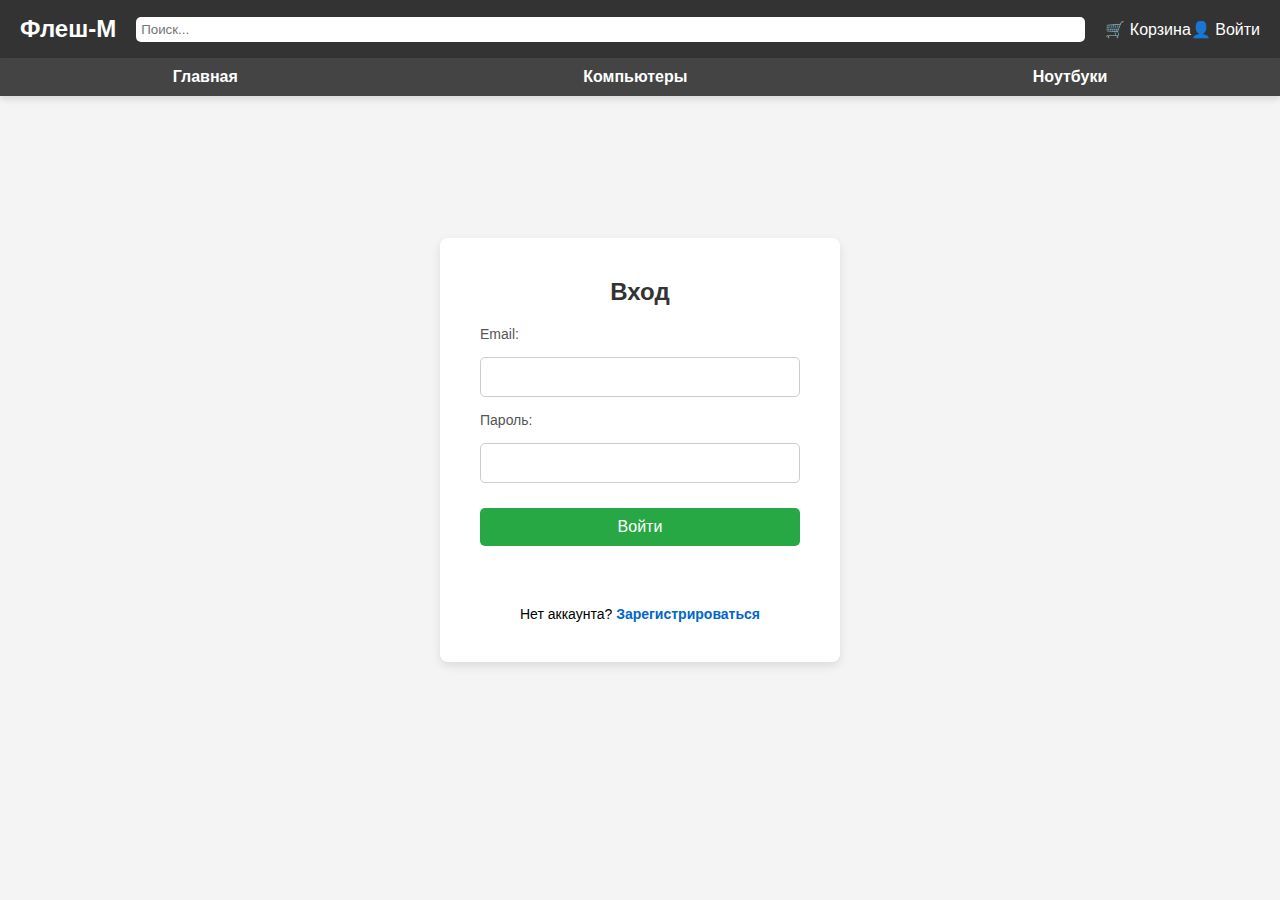
<file: vhod.html>
<!DOCTYPE html>
<html lang="ru">
<head>
    <meta charset="UTF-8">
    <meta name="viewport" content="width=device-width, initial-scale=1.0">
    <title>Вход</title>
    <link rel="stylesheet" href="vhode.css">
    <link rel="stylesheet" href="styles.css">
</head>
<body>

    <header>
        <div class="logo">Флеш-М</div>
        <input type="text" placeholder="Поиск..." class="search-bar">
        <div class="cart" onclick="goToCartPage()">🛒 Корзина</div>
        <div class="user" onclick="window.location.href='vhod.html'">👤 Войти</div>
    </header>

    <nav>
        <ul>
            <li><a href="index.html">Главная</a></li>
            <li><a href="computer.html">Компьютеры</a></li>
            <li><a href="noytbyk.html">Ноутбуки</a></li>
        </ul>
    </nav>

    <div class="login-container">
        <h2>Вход</h2>
        <form id="loginForm">
            <label for="email">Email:</label>
            <input type="email" id="email" required>
            
            <label for="password">Пароль:</label>
            <input type="password" id="password" required>
            
            <button type="submit">Войти</button>
        </form>
        <p>Нет аккаунта? <a href="register.html">Зарегистрироваться</a></p>
    </div>

    <script>
        document.getElementById("loginForm").addEventListener("submit", function(event) {
            event.preventDefault();
            
            const email = document.getElementById("email").value;
            const password = document.getElementById("password").value;
            
            // Проверка с localStorage (пример простейшей аутентификации)
            const storedUser = JSON.parse(localStorage.getItem("user"));
            
            if (storedUser && storedUser.email === email && storedUser.password === password) {
                alert("Вход выполнен успешно!");
                window.location.href = "index.html"; // Перенаправление на главную
            } else {
                alert("Неверный email или пароль!");
            }
        });
    </script>
    <script src="script.js"></script>
</body>
</html>
</file>
<file: styles.css>
body {
    font-family: Arial, sans-serif;
    margin: 0;
    padding: 0;
    overflow-x: hidden; /* Отключает горизонтальную прокрутку */
    background-color: #f4f4f4;
}

header {
    display: flex;
    justify-content: space-between;
    align-items: center;
    background-color: #333;
    color: white;
    padding: 15px 20px;
}

.logo {
    font-size: 24px;
    font-weight: bold;
}

.search-bar {
    flex-grow: 1;
    margin: 0 20px;
    padding: 5px;
    border-radius: 5px;
    border: none;
}

.cart, .user {
    cursor: pointer;
}

nav {
    background-color: #444;
    padding: 10px 0;
    box-shadow: 0 4px 6px rgba(0, 0, 0, 0.1);
    position: sticky;
    top: 0;
    z-index: 1000;
}

nav ul {
    list-style: none;
    padding: 0;
    display: flex;
    justify-content: space-around;
    margin: 0;
}

nav ul li {
    margin: 0 15px;
}

nav ul li a {
    color: white;
    text-decoration: none;
    padding: 10px 20px;
    transition: background-color 0.3s ease, color 0.3s ease;
}

nav ul li a:hover {
    background-color: #ff6600;
    color: white;
}

main {
    padding: 20px;
    background-color: #f9f9f9;
}

.dynamic-section {
    width: 98%;
    height: 300px;
    display: flex;
    justify-content: center;
    align-items: center;
    background-color: #444;
    color: white;
    text-align: center;
    font-size: 24px;
    font-weight: bold;
    border-radius: 15px;
    padding: 20px;
}

.dynamic-section h2 {
    transition: opacity 1s ease-in-out;
}

.catalog {
    display: flex;
    flex-wrap: wrap;
    gap: 20px;
    justify-content: center;
    /* margin: 20px 70px 0; */
    max-width: 1700px; /* Максимальная ширина контента */
    margin: 0 auto; /* Центрирование */
    padding: 20px 20px; /* Отступы внутри контейнера */
}

.product {
    background: white;
    padding: 20px;
    border-radius: 10px;
    text-align: center;
    width: 200px;
    box-shadow: 0 0 10px rgba(0,0,0,0.1);
    border: 1px solid #ccc;
    transition: transform 0.3s ease, box-shadow 0.3s ease;
}

.product img {
    width: 100%;
    height: auto;
    border-radius: 5px;
    transition: transform 0.3s ease;
}

.product:hover {
    transform: scale(1.05);
    box-shadow: 0 4px 20px rgba(0, 0, 0, 0.1);
}

.product:hover img {
    transform: scale(1.05);
}

button {
    background-color: #28a745;
    color: white;
    border: none;
    padding: 10px;
    cursor: pointer;
    margin-top: 10px;
    margin-bottom: 40px;
}

footer {
    text-align: center;
    padding: 20px;
    background-color: #333;
    color: white;
    margin-top: 20px;
}

.footer-content {
    display: flex;
    justify-content: space-around;
    flex-wrap: wrap;
    padding: 20px;
}

.footer-section {
    margin: 10px;
}

.footer-section h3 {
    margin-bottom: 10px;
}

.footer-section a {
    color: white;
    text-decoration: none;
    display: block;
    margin-top: 5px;
    transition: color 0.3s ease;
}

.footer-section a:hover {
    color: #ff6600;
}

footer {
    text-align: center;
    padding: 20px;
    background-color: #333;
    color: white;
    margin-top: 20px;
}

.footer-content {
    display: flex;
    justify-content: space-around;
    flex-wrap: wrap;
    padding: 20px;
}

.footer-section {
    margin: 10px;
}
</file>
<file: mobile.css>
/* Общие стили */
body {
    font-size: 14px;
    margin: 0;
    padding: 0;
    width: 100vw; /* Ширина экрана */
    overflow-x: hidden; /* Убираем горизонтальный скролл */
}

/* Контейнер страницы */
.container {
    max-width: 100vw;
    overflow-x: hidden;
}

/* Стили для товара */
.tovar {
    display: flex;
    flex-direction: column; /* Изображение сверху, описание снизу */
    align-items: center;
    width: 100%;
    padding: 10px;
    box-sizing: border-box; /* Чтобы padding не увеличивал ширину */
}

/* Изображение товара */
.tovar-image {
    width: 100%;
    text-align: center;
}

.tovar-image img {
    width: 90%; /* Уменьшаем картинку */
    max-width: 300px;
    height: auto;
}

/* Описание товара */
.product-details {
    width: 100%;
    text-align: center;
    padding: 10px;
}

/* Описание - список */
.product-details ul {
    padding: 0;
    font-size: 14px;
    list-style: none;
}

/* Кнопка */
.product-details button {
    width: 90%;
    padding: 12px;
    font-size: 16px;
}

/* Описание товара */
.product-description {
    width: 90%;
    padding: 10px;
    text-align: justify;
    margin: 10px auto;
}

/* Медиа-запросы для мобильных (экраны меньше 768px) */
@media screen and (max-width: 768px) {
    body {
        font-size: 12px;
        overflow-x: hidden;
    }

    .tovar {
        width: 100%;
        padding: 5px;
    }

    .tovar-image img {
        width: 80%;
        max-width: 250px;
    }

    .product-details button {
        font-size: 14px;
        padding: 10px;
    }

    .product-description {
        width: 95%;
        font-size: 12px;
    }
    .dynamic-section {
        width: 90%;
        height: 220px;
        display: flex;
        justify-content: center;
        align-items: center;
        background-color: #444;
        color: white;
        text-align: center;
        font-size: 24px;
        font-weight: bold;
        border-radius: 15px;
        padding: 20px;
    }
    .logo {
        font-size: 15px;
        font-weight: bold;
    }
    .search-bar {
        flex-grow: 1;
        margin: 0 15px;
        padding: 3px;
        border-radius: 3px;
        border: none;
    }
    .cart {
        cursor: pointer;
        font-size: 11px;
        margin-right: 8px; /* Добавляем отступ справа */
    }
    
    .user {
        cursor: pointer;
        font-size: 11px;
    }
    
}
</file>
<file: computer.css>
Стиль для секции с заголовком и абзацем после баннера
.section-title {
    text-align: center;
    margin-top: 40px; /* Отступ сверху */
    margin-bottom: 20px; /* Отступ снизу */
}

.section-title h1 {
    font-size: 48px;
    color: #333;
    text-shadow: 2px 2px 10px rgba(0, 0, 0, 0.1); /* Легкая тень для текста */
    font-weight: bold;
    margin-bottom: 10px; 
    transition: color 0.3s ease; /* Плавный переход цвета */
}

.section-title h1:hover {
    
    color: #007bff; /* Цвет при наведении */
}

.section-title p {
    font-size: 20px;
    color: #666;
    font-weight: 300;
    line-height: 1.5;
    max-width: 800px;
    margin: 0 auto; /* Выравнивание по центру */
    transition: color 0.3s ease; /* Плавный переход цвета */
}

.section-title p:hover {
    color: #333; /* Цвет при наведении */
}
</file>
<file: register.css>
/* Контейнер для формы регистрации */
.register-container {
    background-color: #fff;
    border-radius: 8px;
    padding: 40px;
    width: 100%;
    max-width: 400px;
    box-shadow: 0 4px 10px rgba(0, 0, 0, 0.1);
    text-align: center;

    /* Центрируем контейнер по горизонтали и вертикали */
    margin: 0 auto;
    position: relative;
    top: 50%;
    transform: translateY(10%);
}

/* Заголовок */
h2 {
    font-size: 24px;
    margin-bottom: 20px;
    color: #333;
}

/* Стили для формы */
form {
    display: flex;
    flex-direction: column;
    gap: 15px;
}

/* Стили для полей ввода */
label {
    text-align: left;
    font-size: 14px;
    color: #555;
}

input[type="text"],
input[type="email"],
input[type="password"] {
    padding: 10px;
    font-size: 16px;
    border: 1px solid #ccc;
    border-radius: 5px;
    outline: none;
    transition: border-color 0.3s;
}

input[type="text"]:focus,
input[type="email"]:focus,
input[type="password"]:focus {
    border-color: #0066cc;
}

/* Кнопка регистрации */
button {
    padding: 12px;
    font-size: 16px;
    background-color: #0066cc;
    color: #fff;
    border: none;
    border-radius: 5px;
    cursor: pointer;
    transition: background-color 0.3s;
}

button:hover {
    background-color: #005bb5;
}

/* Ссылка на вход */
p {
    font-size: 14px;
    margin-top: 20px;
}

a {
    color: #0066cc;
    text-decoration: none;
    font-weight: bold;
}

a:hover {
    text-decoration: underline;
}
</file>
<file: vhode.css>
/* Сброс стилей */
* {
    margin: 0;
    padding: 0;
    box-sizing: border-box;
}

/* Контейнер для формы */
.login-container {
    background-color: #fff;
    border-radius: 8px;
    padding: 40px;
    width: 100%;
    max-width: 400px;
    box-shadow: 0 4px 10px rgba(0, 0, 0, 0.1);
    text-align: center;

    /* Центрируем контейнер с абсолютным позиционированием */
    position: absolute;
    top: 50%;
    left: 50%;
    transform: translate(-50%, -50%);
}

/* Заголовок */
h2 {
    font-size: 24px;
    margin-bottom: 20px;
    color: #333;
}

/* Стили для формы */
form {
    display: flex;
    flex-direction: column;
    gap: 15px;
}

/* Стили для полей ввода */
label {
    text-align: left;
    font-size: 14px;
    color: #555;
}

input[type="email"],
input[type="password"] {
    padding: 10px;
    font-size: 16px;
    border: 1px solid #ccc;
    border-radius: 5px;
    outline: none;
    transition: border-color 0.3s;
}

input[type="email"]:focus,
input[type="password"]:focus {
    border-color: #0066cc;
}

/* Кнопка входа */
button {
    padding: 12px;
    font-size: 16px;
    background-color: #0066cc;
    color: #fff;
    border: none;
    border-radius: 5px;
    cursor: pointer;
    transition: background-color 0.3s;
}

button:hover {
    background-color: #005bb5;
}

/* Ссылка на регистрацию */
p {
    font-size: 14px;
    margin-top: 20px;
}

a {
    color: #0066cc;
    text-decoration: none;
    font-weight: bold;
}

a:hover {
    text-decoration: underline;
}
</file>
